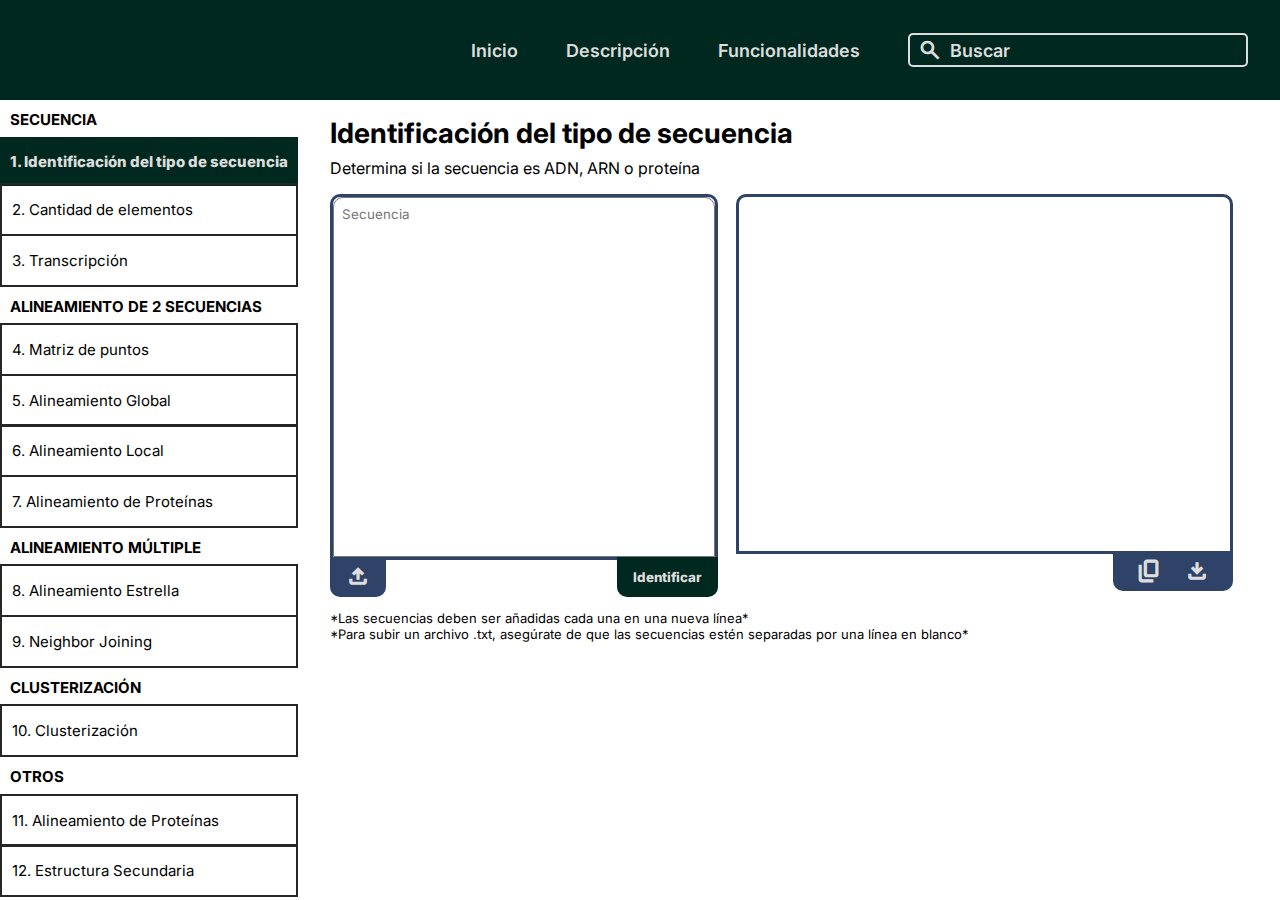
<file: Nuevo/1.identificacion.html>
<!DOCTYPE html>
<html lang="en">
<head>
    <meta charset="UTF-8">
    <meta http-equiv="X-UA-Compatible" content="IE=edge">
    <meta name="viewport" content="width=device-width, initial-scale=1.0">
    <link rel="stylesheet" href="https://necolas.github.io/normalize.css/8.0.1/normalize.css">
    <link rel="stylesheet" href="https://fonts.googleapis.com/css2?family=Material+Symbols+Outlined:opsz,wght,FILL,GRAD@20..48,100..700,0..1,-50..200" />
    <link rel="stylesheet" href="estilos.css">
    <title>Document</title>
</head>
<body>
    <div class="navegador">
        <ul>
            <li><a href="#">Inicio</a></li>
            <li><a href="#">Descripción</a></li>
            <li><a href="#">Funcionalidades</a></li>
            <li>
                <div class="campo_texto_buscar">
                    <span class="material-symbols-outlined">
                        search
                    </span>
                    <input type="text" id="nombre" name="nombre" placeholder="Buscar">
                </div>
            </li>
        </ul>
    </div>


    <div class="contenedor_funcionalidades">
        <div class="navegador_funcionalidades">
            <ol>
                <h2>SECUENCIA</h2>
                <li><div class="seleccionado">
                    1. Identificación del tipo de secuencia
                </div></li>
                <li><div><a href="2.cantidad.html">
                    2. Cantidad de elementos
                </a></div></li>
                <li><div><a href="3.transcripcion.html">
                    3. Transcripción
                </a></div></li>
                
                <h2>ALINEAMIENTO DE 2 SECUENCIAS</h2>
                <li><div>
                    4. Matriz de puntos
                </div></li>
                <li><div>
                    5. Alineamiento Global
                </div></li>
                <li><div>
                    6. Alineamiento Local
                </div></li>
                <li><div>
                    7. Alineamiento de Proteínas
                </div></li>
    
                <h2>ALINEAMIENTO MÚLTIPLE</h2>
                <li><div>
                    8. Alineamiento Estrella
                </div></li>
                <li><div>
                    9. Neighbor Joining
                </div></li>
                
                
                <h2>CLUSTERIZACIÓN</h2>
                <li><div>
                    10. Clusterización
                </div></li>
    
                <h2>OTROS</h2>
                <li><div>
                    11. Alineamiento de Proteínas
                </div></li>
                <li><div>
                    12. Estructura Secundaria
                </div></li>
            </ol>
        </div>
        <div class="contenedor_funcionalidad">
            <h1>Identificación del tipo de secuencia</h1>
            <p>Determina si la secuencia es ADN, ARN o proteína</p>
            <div class="contenedor_desarrollo_proceso">
                <div class="contenedor_campo_texto">
                    <div class="campo">
                        <textarea id="secuenciaTexto" name="comentarios" rows="4" cols="50" placeholder="Secuencia"></textarea>
                    </div>
                    <div class="contenedor_botones">
                        <button class="subir">
                            <span class="material-symbols-outlined">
                                upload
                            </span>
                        </button>
                        <button class="convertir" onclick="identificarSecuencias()">
                            Identificar
                        </button>
                    </div>
                </div>
                <div class="contenedor_resultado">
                    <div class="campo">
                        <p id="resultado"></p>
                    </div>
                    <div class="contenedor_botones">
                        <div></div>
                        <div class="cont">
                            <span class="material-symbols-outlined">
                                content_copy
                            </span>
                            <span class="material-symbols-outlined">
                                download
                            </span>
                        </div>
                    </div>
                </div>
            </div>
            <div class="contenedor_indicaciones">
                <p>*Las secuencias deben ser añadidas cada una en una nueva línea*</p>
                <p>*Para subir un archivo .txt, asegúrate de que las secuencias estén separadas por una línea en blanco*</p>
            </div>
        </div>
    </div>
    

    <script>
        function identificarSecuencias() {
            const textarea = document.getElementById('secuenciaTexto');
            const resultado = document.getElementById('resultado');
            const secuencias = textarea.value.split('\n');
            const resultados = secuencias.map(secuencia => {
                if (/^[ATCG]+$/.test(secuencia.trim())) {
                    return 'ADN';
                } else if (/^[AUCG]+$/.test(secuencia.trim())) {
                    return 'ARN';
                } else if (/^[ACDEFGHIKLMNPQRSTVWY]+$/.test(secuencia.trim())) {
                    return 'Proteína';
                } else {
                    return 'Nada';
                }
            });
            resultado.textContent = resultados.join(', ');
        }
    </script>
</body>
</html>
</file>
<file: Nuevo/estilos.css>
@import url('https://fonts.googleapis.com/css2?family=Inter:wght@100..900&display=swap');


.inter-fuente_letra {
  font-family: "Inter", sans-serif;
  font-optical-sizing: auto;
  font-weight: 200;
  font-style: normal;
  font-variation-settings:
    "slnt" 0;
}

:root{
    --fuente_extra_gruesa:1000;
    --fuente_gruesa:800;
    --fuente_media: 600;
    --fuente_delgada:400;

    --fuente_tamanio_titulo_4:15px;
    --fuente_tamanio_titulo_3:18px;
    --fuente_tamanio_titulo_2:22px;
    --fuente_tamanio_titulo_1:28px; 

    --color_principal:#00281E;
    --color_principal_claro:#c1ffef;
    --color_blanco:#DDDDDD;
    --color_negro:#101010;
    --color_azul:#2E4367;  
    --color_azul_claro:#EBF2FF;    
}



*{
    margin:0;
    padding:0;
    font-family: "Inter", sans-serif;
    text-decoration: none;
    color:inherit;
    list-style-type: none;
}


input[type="text"] {
    all: unset;
}

.navegador{
    background-color:var(--color_principal);
    color:var(--color_blanco);
    height:100px;
    padding:0 2rem;
    font-size: var(--fuente_tamanio_titulo_3);
}

    .navegador > ul{
        /*background-color: red;*/
        height: 100%;
        display: flex;
        align-items: center;
        justify-content: flex-end;
        gap:3rem;
        font-weight: var(--fuente_media);
    }

    .navegador > ul .campo_texto_buscar{
        display: flex;
        align-items: center;
        gap:0.5rem;
        border: 2px solid var(--color_blanco);
        border-radius: 5px;
        padding:3px 0.5rem;

    }

    .navegador > ul .campo_texto_buscar > span{
        font-weight: inherit;
    }

    .navegador > ul .campo_texto_buscar > input::placeholder{
        color:inherit;
    }


.contenedor_funcionalidades{
    display: flex;
}

.navegador_funcionalidades{
    /*background-color: yellow;*/
    display: flex;
    font-size: var(--fuente_tamanio_titulo_4);
    min-width: 330px;
    height: calc(100vh - 100px);
    overflow-y:auto;
}

.navegador_funcionalidades::-webkit-scrollbar {
    display: none;
}

    .navegador_funcionalidades > ol{
        display: flex;
        flex-direction: column;
        
    }

    .navegador_funcionalidades > ol > h2{
        padding:10px 0;
        font-size: var(--fuente_tamanio_titulo_4);
        padding-left: 10px;
    }

    .navegador_funcionalidades > ol > li > div{
        /*background-color: green;*/
        padding:15px 10px;
        border:2.5px solid #262626 ;
        margin-top:-2.5px;
    }

    .navegador_funcionalidades > ol > li > div:hover{
        cursor:pointer;
        background-color: var(--color_principal_claro);
    }

    .navegador_funcionalidades > ol > li > div.seleccionado{
        /*background-color: green;*/
        border:none;
        background-color: var(--color_principal);
        color:var(--color_blanco);
        font-weight: var(--fuente_gruesa);
        margin-top:-2.5px;
    }



/*-----------------------------------------------------------*/

.contenedor_funcionalidad{
    /*background-color: black;*/
    width:100%;
    height: calc(100vh - 100px);
}

.contenedor_funcionalidad > h1{
    font-size: var(--fuente_tamanio_titulo_1);
    margin-top: 1rem;
    margin-bottom: 0.5rem;
}


.contenedor_desarrollo_proceso{
    /*background-color: red;*/
    height: 400px;
    width:95%;
    margin-bottom: 1rem;
    margin-top: 1rem;
    display: flex;
    justify-content: space-between;
}

.contenedor_desarrollo_proceso > .contenedor_campo_texto{
    height:100%;
    width:43%;
    /*background-color: blue;*/
    /*border:2px solid black;*/
}

    .contenedor_desarrollo_proceso > .contenedor_campo_texto > .campo{
        display: flex;
        justify-content: center;
        align-items: center;
    }

    .contenedor_desarrollo_proceso > .contenedor_campo_texto > .campo > textarea{
        box-sizing: border-box;
        padding:0.5rem 0.5rem;
        width: 100%;
        height: 100%;
        border-radius: inherit;
        resize:none;
    }

    .contenedor_desarrollo_proceso > .contenedor_campo_texto > .campo > textarea:focus{
        outline: none;
    }

.contenedor_desarrollo_proceso > .contenedor_resultado{
    height:100%;
    width:55%;
    /*background-color: yellow;*/
    /*border:2px solid black;*/
}

    .contenedor_desarrollo_proceso > div > .campo{
        /*background-color: green;*/
        height:calc(100% - 40px);
        border:3px solid black;
        border-color: #2E4367;
        border-radius: 10px 10px 0 0;
    }

    .contenedor_desarrollo_proceso > div > .contenedor_botones{
        margin-top:-3px;
        /*background-color: purple;*/
        height:40px;
        display: flex;
        justify-content: space-between;
        font-weight: var(--fuente_gruesa);
    }

    .contenedor_desarrollo_proceso > div > .contenedor_botones > button{
        height:40px;
        padding:0 1rem;
        border:none;
        border-radius: 0 0 10px 10px;
        font-weight: inherit;
        color:var(--color_blanco);
    }

    .contenedor_desarrollo_proceso > div > .contenedor_botones > button.subir{
        background-color: #2E4367;
    }

    .contenedor_desarrollo_proceso > div > .contenedor_botones > button.convertir{
        background-color: var(--color_principal);
        
    }

    .contenedor_desarrollo_proceso > div > .contenedor_botones > button > span{
        font-weight: inherit;
        color:inherit;
    }




    .contenedor_desarrollo_proceso > div > .contenedor_botones > .cont{
        background-color: #2E4367;
        display: flex;
        justify-content: space-between;
        align-items: center;
        gap:1.5rem;
        padding:0 1.5rem;
        border-radius: 0 0 10px 10px;
        font-weight: inherit;
    }

    .contenedor_desarrollo_proceso > div > .contenedor_botones > .cont > span{
        font-weight: inherit;
        color: var(--color_blanco);
    }


    .contenedor_resultado > .campo{
        box-sizing: border-box;
        padding:0.5rem;
    }



    button.convertir:hover{
        cursor:pointer;
    }



.contenedor_indicaciones{
    font-size: 13px;
}
</file>
